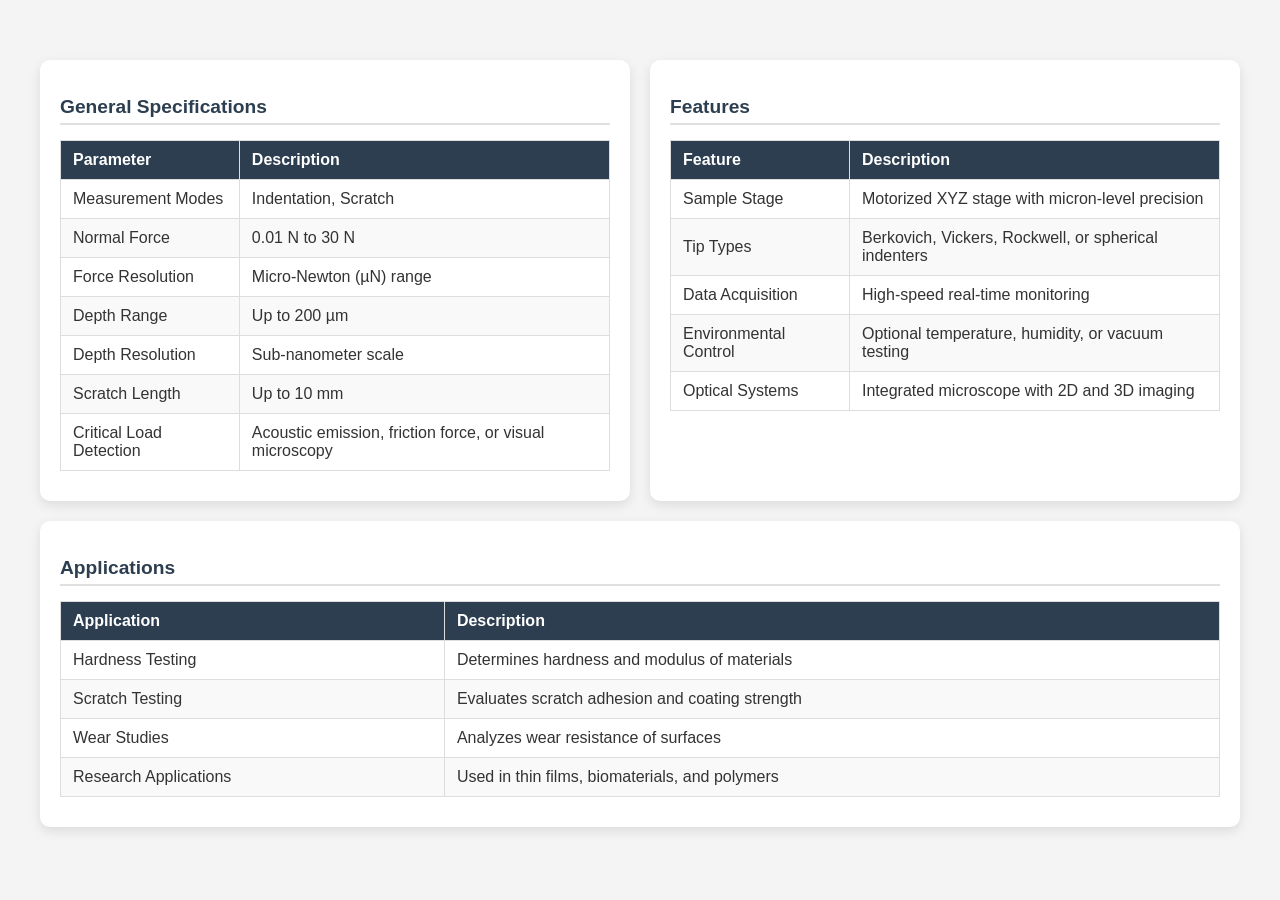
<file: experiment/simulation/specification.html>
<!DOCTYPE html>
<html lang="en">
<head>
    <meta charset="UTF-8">
    <meta name="viewport" content="width=device-width, initial-scale=1.0">
    <title>Micro Combi Tester Specifications</title>
    <style>
        body {
            font-family: 'Arial', sans-serif;
            margin: 0;
            padding: 0;
            background-color: #f4f4f4;
            color: #333;
        }

        .container {
            max-width: 1200px;
            margin: 40px auto;
            padding: 20px;
            display: flex;
            flex-wrap: wrap;
            gap: 20px;
        }

        .box {
            flex: 1 1 calc(33.333% - 20px);
            background-color: #fff;
            border-radius: 10px;
            box-shadow: 0 4px 12px rgba(0, 0, 0, 0.1);
            padding: 20px;
            transition: transform 0.3s, box-shadow 0.3s;
        }

        .box:hover {
            transform: translateY(-5px);
            box-shadow: 0 8px 20px rgba(0, 0, 0, 0.2);
        }

        .box h2 {
            font-size: 1.2em;
            color: #2c3e50;
            margin-bottom: 15px;
            border-bottom: 2px solid #e0e0e0;
            padding-bottom: 5px;
        }

        table {
            width: 100%;
            border-collapse: collapse;
            margin: 10px 0;
        }

        table th,
        table td {
            text-align: left;
            padding: 10px 12px;
            border: 1px solid #ddd;
        }

        table th {
            background-color: #2c3e50;
            color: #fff;
            font-weight: bold;
        }

        table tr:nth-child(even) {
            background-color: #f9f9f9;
        }

        table tr:hover {
            background-color: #f1f1f1;
        }

        @media (max-width: 768px) {
            .box {
                flex: 1 1 100%;
            }
        }
    </style>
</head>
<body>
    <div class="container">
        <!-- General Specifications -->
        <div class="box">
            <h2>General Specifications</h2>
            <table>
                <thead>
                    <tr>
                        <th>Parameter</th>
                        <th>Description</th>
                    </tr>
                </thead>
                <tbody>
                    <tr>
                        <td>Measurement Modes</td>
                        <td>Indentation, Scratch</td>
                    </tr>
                    <tr>
                        <td>Normal Force</td>
                        <td>0.01 N to 30 N</td>
                    </tr>
                    <tr>
                        <td>Force Resolution</td>
                        <td>Micro-Newton (µN) range</td>
                    </tr>
                    <tr>
                        <td>Depth Range</td>
                        <td>Up to 200 µm</td>
                    </tr>
                    <tr>
                        <td>Depth Resolution</td>
                        <td>Sub-nanometer scale</td>
                    </tr>
                    <tr>
                        <td>Scratch Length</td>
                        <td>Up to 10 mm</td>
                    </tr>
                    <tr>
                        <td>Critical Load Detection</td>
                        <td>Acoustic emission, friction force, or visual microscopy</td>
                    </tr>
                </tbody>
            </table>
        </div>

        <!-- Features -->
        <div class="box">
            <h2>Features</h2>
            <table>
                <thead>
                    <tr>
                        <th>Feature</th>
                        <th>Description</th>
                    </tr>
                </thead>
                <tbody>
                    <tr>
                        <td>Sample Stage</td>
                        <td>Motorized XYZ stage with micron-level precision</td>
                    </tr>
                    <tr>
                        <td>Tip Types</td>
                        <td>Berkovich, Vickers, Rockwell, or spherical indenters</td>
                    </tr>
                    <tr>
                        <td>Data Acquisition</td>
                        <td>High-speed real-time monitoring</td>
                    </tr>
                    <tr>
                        <td>Environmental Control</td>
                        <td>Optional temperature, humidity, or vacuum testing</td>
                    </tr>
                    <tr>
                        <td>Optical Systems</td>
                        <td>Integrated microscope with 2D and 3D imaging</td>
                    </tr>
                </tbody>
            </table>
        </div>

        <!-- Applications -->
        <div class="box">
            <h2>Applications</h2>
            <table>
                <thead>
                    <tr>
                        <th>Application</th>
                        <th>Description</th>
                    </tr>
                </thead>
                <tbody>
                    <tr>
                        <td>Hardness Testing</td>
                        <td>Determines hardness and modulus of materials</td>
                    </tr>
                    <tr>
                        <td>Scratch Testing</td>
                        <td>Evaluates scratch adhesion and coating strength</td>
                    </tr>
                    <tr>
                        <td>Wear Studies</td>
                        <td>Analyzes wear resistance of surfaces</td>
                    </tr>
                    <tr>
                        <td>Research Applications</td>
                        <td>Used in thin films, biomaterials, and polymers</td>
                    </tr>
                </tbody>
            </table>
        </div>
    </div>
</body>
</html>
</file>
